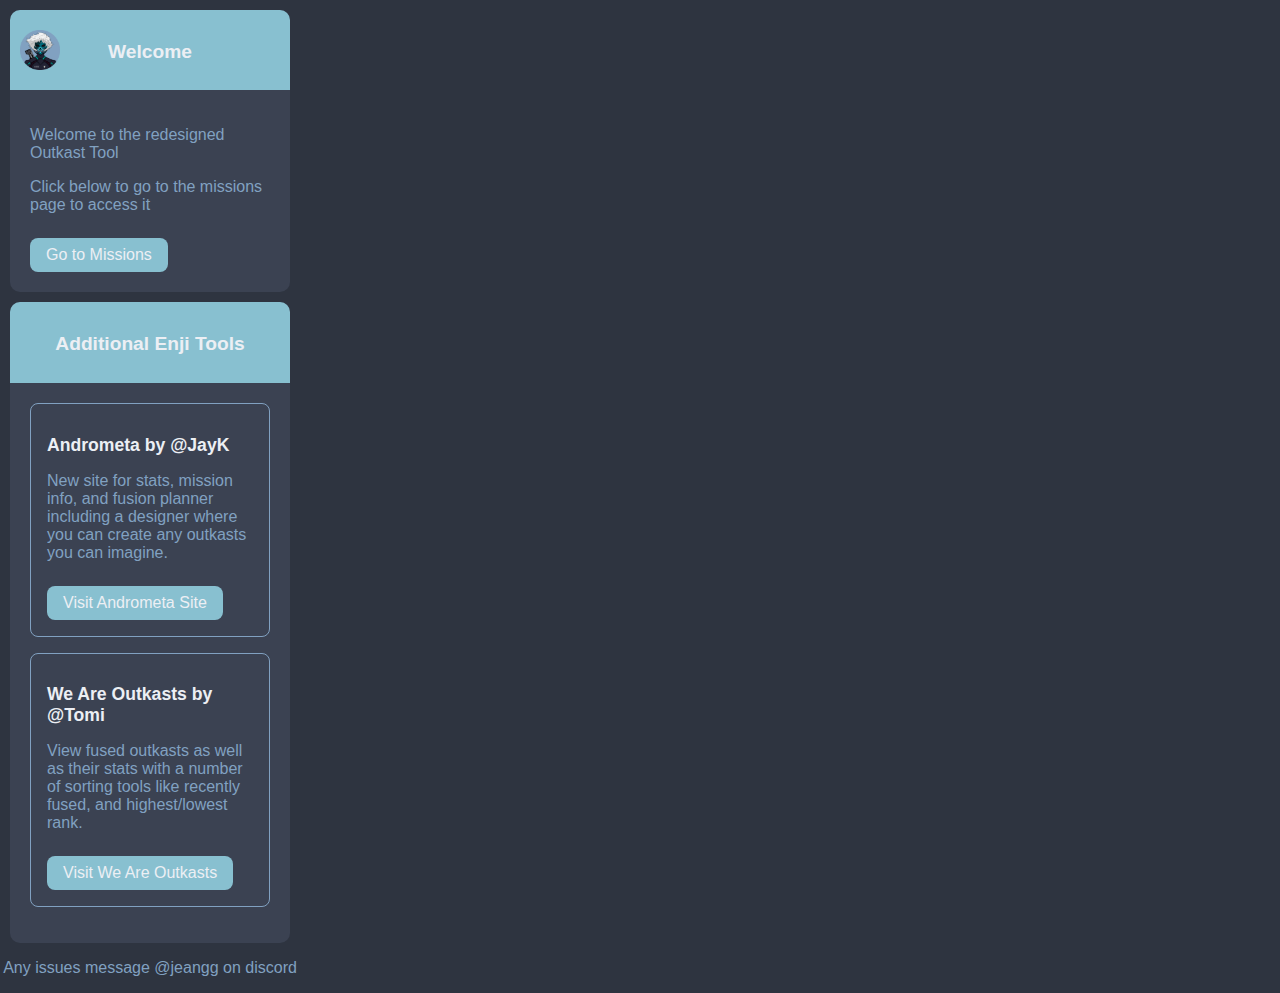
<file: popup.html>
<!DOCTYPE html>
<html>

<head>
    <title>Outkast Tool Popup</title>
    <link rel="stylesheet" type="text/css" href="popup.css">
</head>

<body>

    <div class="container">
        <div class="header">
            <img src="./assets/images/icon-128-2.png" alt="icon">
            <h1>Welcome</h1>
        </div>
        <div class="content">
            <p>Welcome to the redesigned Outkast Tool</p>
            <p>Click below to go to the missions page to access it</p>
            <a href="https://outkast.world/missions/" target="_blank">Go to Missions</a>
        </div>
    </div>

    <!-- Section for Additional Enji Tools -->
    <div class="container">
        <div class="header">
            <h1>Additional Enji Tools</h1>
        </div>
        <div class="content">
            <!-- Andrometa Site -->
            <div class="tool">
                <h2>Andrometa by @JayK</h2>
                <p>New site for stats, mission info, and fusion planner including a designer where you can create any
                    outkasts you can imagine.</p>
                <a href="https://andrometa.site/" target="_blank">Visit Andrometa Site</a>
            </div>
            <!-- Fusion Stats and More -->
            <div class="tool">
                <h2>We Are Outkasts by @Tomi</h2>
                <p>View fused outkasts as well as their stats with a number of sorting tools like recently fused, and
                    highest/lowest rank.</p>
                <a href="https://we-are-the-outkasts.vercel.app/" target="_blank">Visit We Are Outkasts</a>
            </div>
        </div>
    </div>

    <div class="footer">
        <p>Any issues message @jeangg on discord</p>
    </div>

</body>

</html>
</file>
<file: popup.css>
:root {
    /* Nord theme variables */
    --nord-background: #2E3440;
    --nord-primary: #88C0D0;
    --nord-secondary: #81A1C1;
    --nord-highlight: #BF616A;
    --nord-text: #ECEFF4;
    --nord-container: #3B4252;
  }
  
  body {
    width: 300px;
    height: auto;
    margin: 0;
    padding: 0;
    font-family: Arial, sans-serif;
    background-color: var(--nord-background);
    color: var(--nord-text);
  }
  
  .container {
    background-color: var(--nord-container);
    border-radius: 10px;
    margin: 10px;
  }
  
  .header {
    background-color: var(--nord-primary);
    border-radius: 10px 10px 0 0;
    text-align: center;
    position: relative;
    padding: .5rem 0 ;
  }
  
  .header img {
    width: 40px;
    position: absolute;
    top: 50%;
    left: 10px;
    transform: translateY(-50%);
  }
  
  h1 {
    font-size: 1.2em;
    margin-bottom: 0.5em;
    color: var(--nord-text);
    padding: 10px;
  }
  
  .content {
    padding: 20px;
  }
  
  p {
    margin-bottom: 1em;
    color: var(--nord-secondary);
  }
  
  a {
    display: block;
    color: var(--nord-text);
    text-decoration: none;
    background-color: var(--nord-primary);
    padding: .5rem 1rem;
    border-radius: .5rem;
    width: fit-content;
    margin-top: 1.5rem;
    transition: background-color ease 1.2s;
  }

  a:hover {
background-color: var(--nord-secondary);
  }
  
  .footer {
    font-size: 1em;
    text-align: center;
    margin-top: 1em;
    color: var(--nord-text);
  }
  
  .tool {
    border: 1px solid var(--nord-secondary);
    border-radius: .5rem;
    padding: 1rem;
    margin-bottom: 1rem;
}

.tool h2 {
    font-size: 1.1em;
    margin-bottom: .5em;
    color: var(--nord-text);
}

.tool p {
    margin-bottom: .5em;
    color: var(--nord-secondary);
}
</file>
